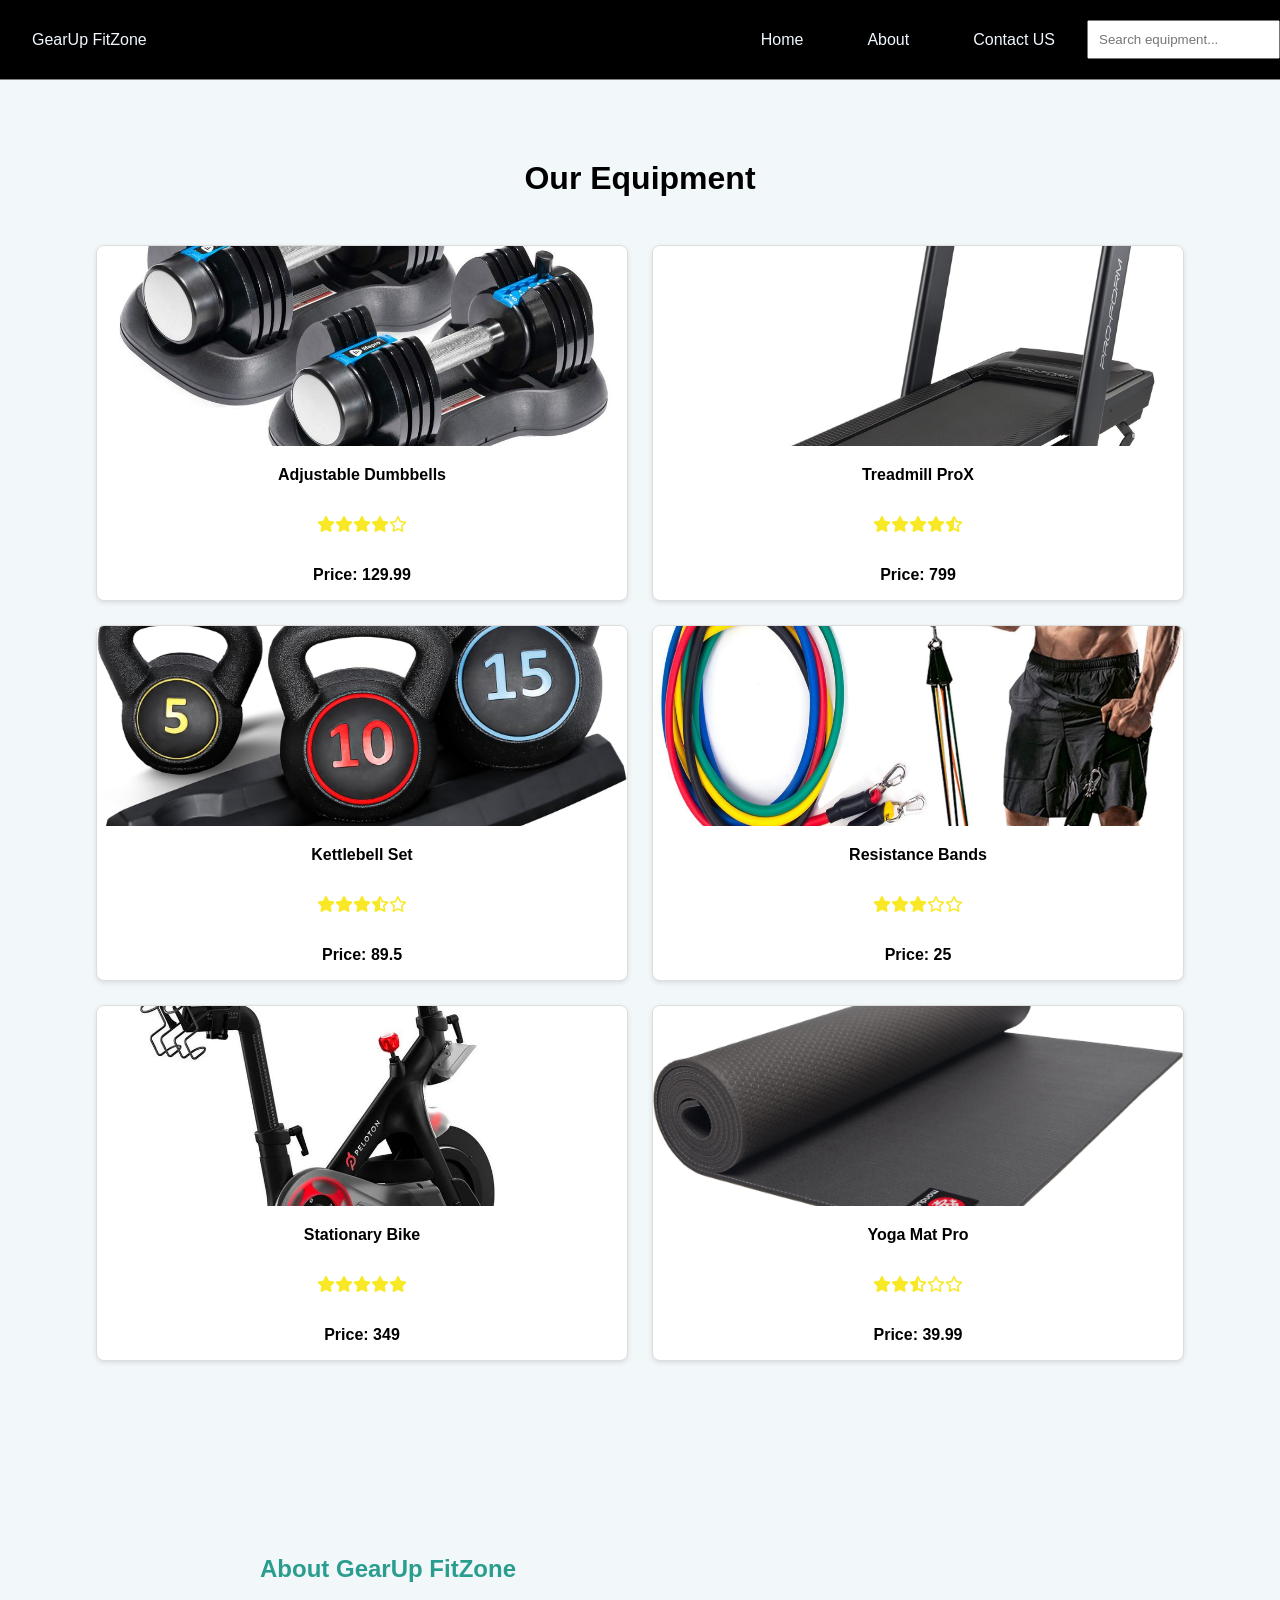
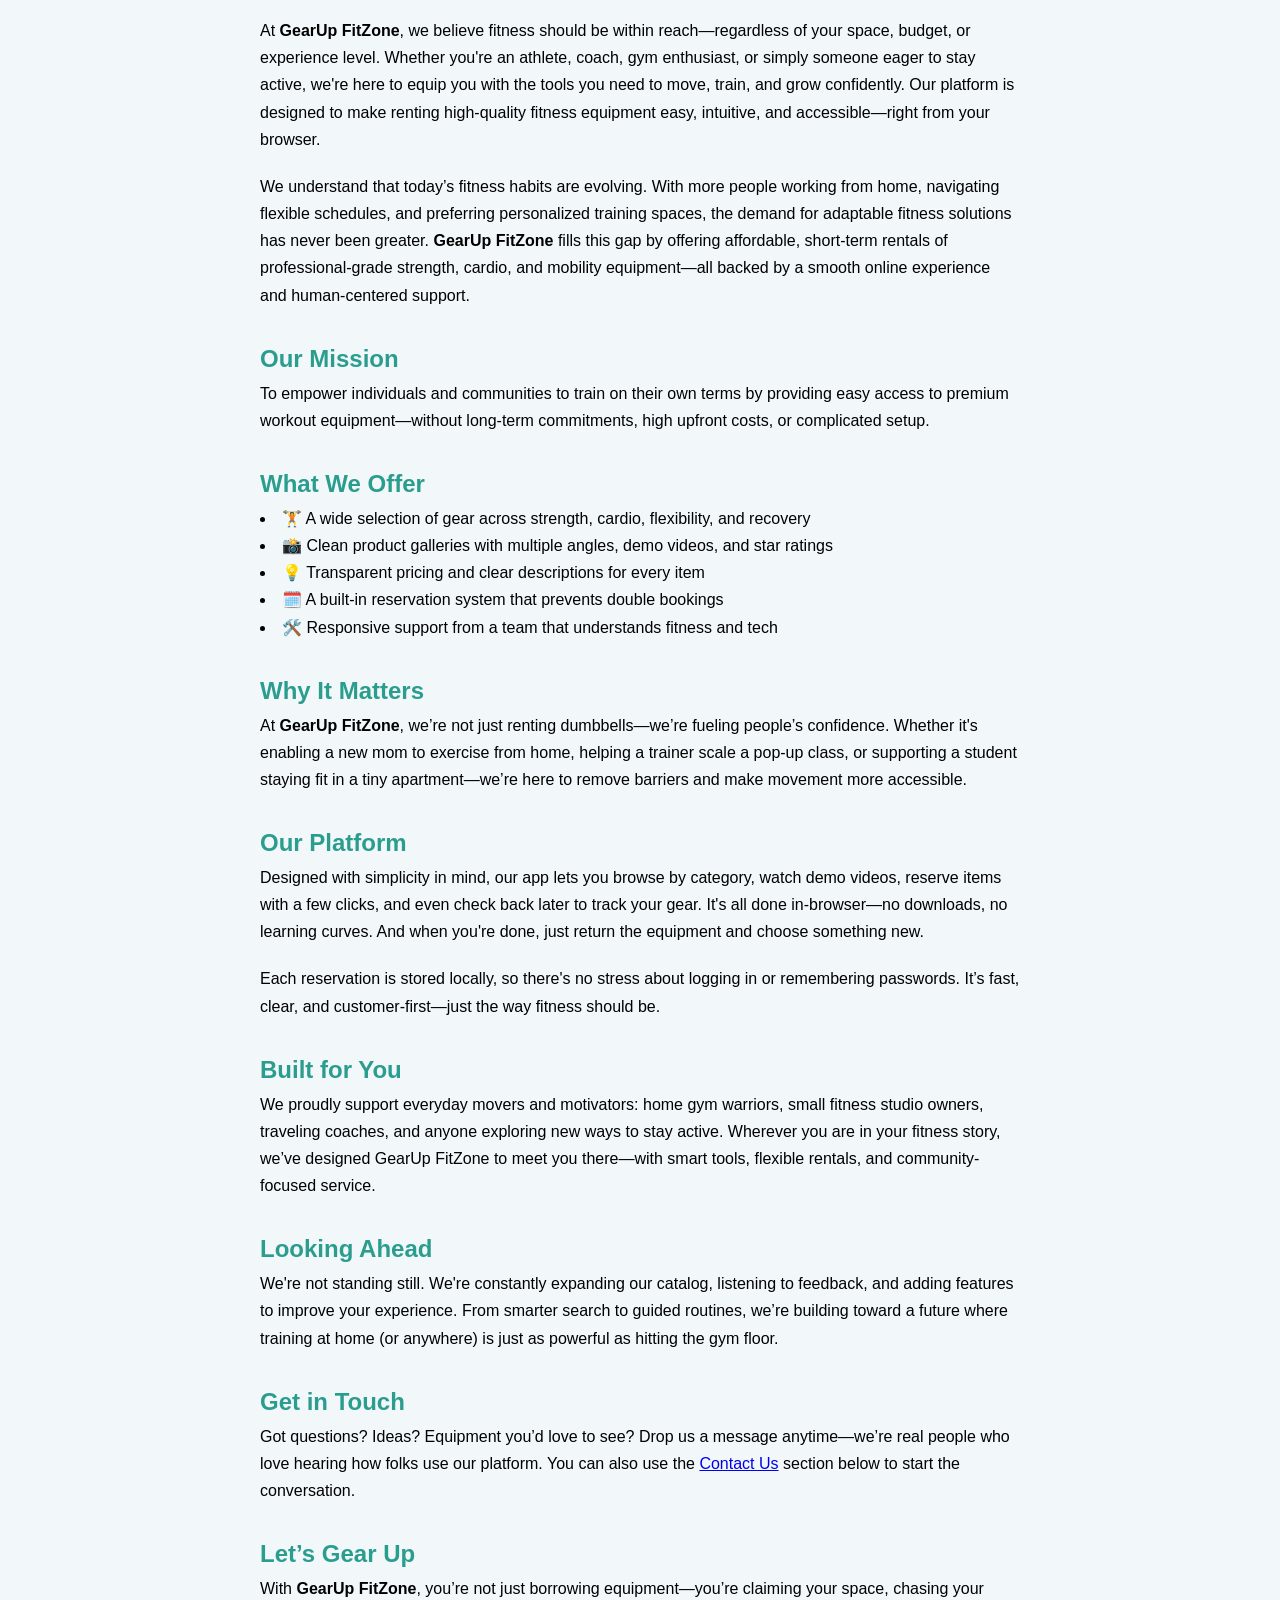
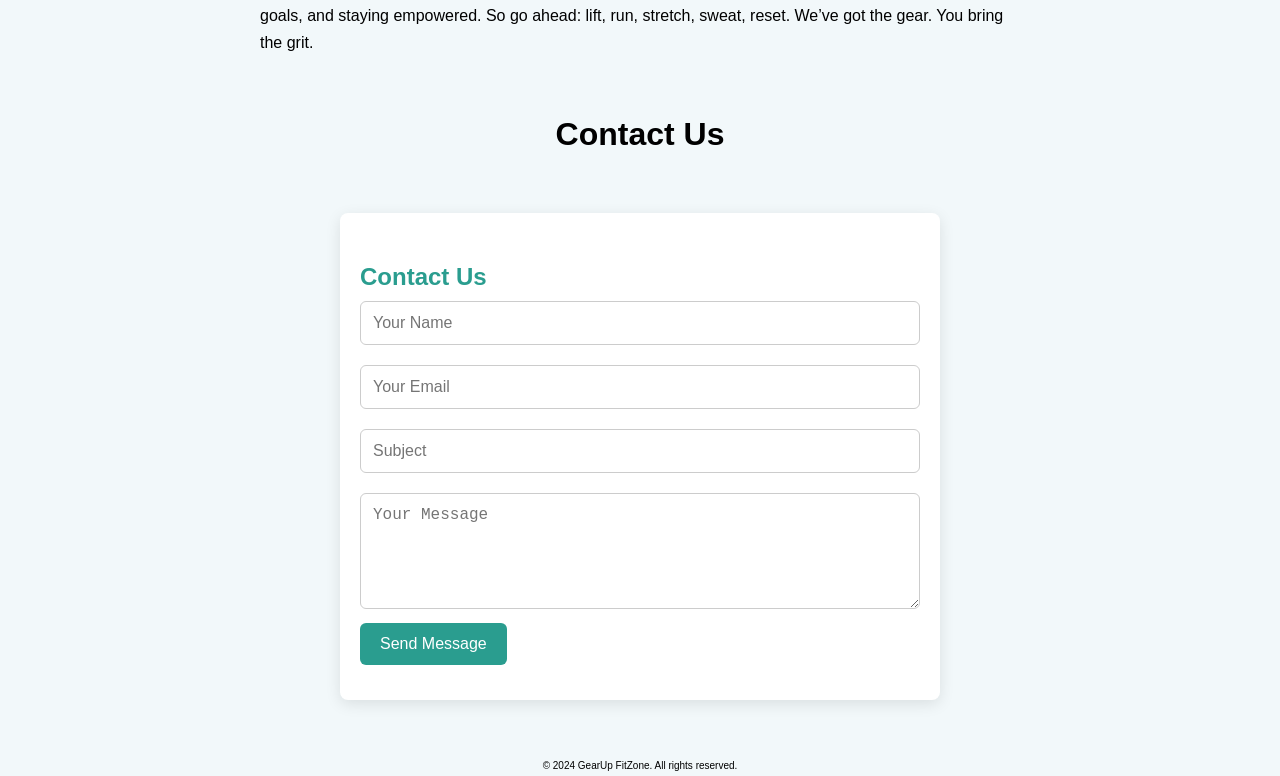
<file: index.html>
<!DOCTYPE html>
<!--"lang" attribute defines the main language of the document. 
  <html> tag is the root element of the HTML document.-->
<html lang="en">
  <!-- <head> tag contains all the metadata for the website -->
  <head>
    <!-- Character encoding declaration which enables 4-byte encoding of all characters exists -->
    <meta charset="UTF-8" />
    <!-- ensures site responsiveness for all kinds of device widths -->
    <meta name="viewport" content="width=device-width, initial-scale=1.0" />
    <!-- title displayed at the browser tab, every page should have unique title -->
    <title>GearUp FitZone - Premium Fitness Equipment</title>
    <link rel="icon" type="image/x-icon" href="/contents/images/favicon.ico" />
    <!-- link tag includes stylesheets with paths for the website -->
    <link rel="stylesheet" href="main.css" />
    <!-- main body customized stylesheet used to work with jQuery codes -->
    <link rel="stylesheet" href="body.css" />
    <!-- font-awsome is used here to use the special icons, e.g. star, menu bars, and close button -->
    <link
      rel="stylesheet"
      href="https://cdnjs.cloudflare.com/ajax/libs/font-awesome/6.5.0/css/all.min.css"
    />
    <!-- <link
      rel="stylesheet"
      href="https://cdnjs.cloudflare.com/ajax/libs/font-awesome/4.7.0/css/font-awesome.min.css"
    /> -->
  </head>
  <body>
    <!-- when the display size is less than equal to 700px then navigation bar will collapse and shows a Hambargur symbol.  -->
    <button id="open-sidebar-button" onclick="openSidebar()">
      <svg
        xmlns="/contents/images/menu.svg"
        height="40px"
        viewBox="0 -960 960 960"
        width="40px"
        fill="#000000"
      >
        <path
          d="M165.13-254.62q-10.68 0-17.9-7.26-7.23-7.26-7.23-18t7.23-17.86q7.22-7.13 17.9-7.13h629.74q10.68 0 17.9 7.26 7.23 7.26 7.23 18t-7.23 17.87q-7.22 7.12-17.9 7.12H165.13Zm0-200.25q-10.68 0-17.9-7.27-7.23-7.26-7.23-17.99 0-10.74 7.23-17.87 7.22-7.13 17.9-7.13h629.74q10.68 0 17.9 7.27 7.23 7.26 7.23 17.99 0 10.74-7.23 17.87-7.22 7.13-17.9 7.13H165.13Zm0-200.26q-10.68 0-17.9-7.26-7.23-7.26-7.23-18t7.23-17.87q7.22-7.12 17.9-7.12h629.74q10.68 0 17.9 7.26 7.23 7.26 7.23 18t-7.23 17.86q-7.22 7.13-17.9 7.13H165.13Z"
        />
      </svg>
    </button>
    <!-- Created Navbar menu after the learning from youtube tutorial. Link: https://youtu.be/m7YDWNz65iI?si=joQzku8BMrYi2Y3z -->
    <nav id="navbar">
      <ul>
        <li>
          <!-- to close the sidebar menu in the smaller device with a X icon of font-awsome.  -->
          <button id="close-sidebar-button" onclick="closeSidebar()">
            <svg
              xmlns="/contents/images/close.svg"
              height="40px"
              viewBox="0 -960 960 960"
              width="40px"
              fill="#FFFFFF"
            >
              <path
                d="m480-444.62-209.69 209.7q-7.23 7.23-17.5 7.42-10.27.19-17.89-7.42-7.61-7.62-7.61-17.7 0-10.07 7.61-17.69L444.62-480l-209.7-209.69q-7.23-7.23-7.42-17.5-.19-10.27 7.42-17.89 7.62-7.61 17.7-7.61 10.07 0 17.69 7.61L480-515.38l209.69-209.7q7.23-7.23 17.5-7.42 10.27-.19 17.89 7.42 7.61 7.62 7.61 17.7 0 10.07-7.61 17.69L515.38-480l209.7 209.69q7.23 7.23 7.42 17.5.19 10.27-7.42 17.89-7.62 7.61-17.7 7.61-10.07 0-17.69-7.61L480-444.62Z"
              />
            </svg>
          </button>
        </li>
        <li class="logo-name"><a href="#">GearUp FitZone</a></li>
        <li><a href="#">Home</a></li>
        <li><a href="#about">About</a></li>
        <li><a href="#contact">Contact US</a></li>
        <li>
          <input
            type="text"
            id="searchInput"
            placeholder="Search equipment..."
            style="margin: 20px 0; padding: 10px; width: 100%; max-width: 400px"
          />
        </li>
      </ul>
    </nav>
    <!-- implemented functions to close the bar by click/tap anywhere on the screen. -->
    <div id="overlay" onclick="closeSidebar()"></div>
    <main>
      <h1 style="text-align: center">Our Equipment</h1>
      <div id="equipment-list" class="equipment-grid"></div>
    </main>
    <!-- From jQuery the main products' card details will be shown -->
    <div id="equipment-modal" class="modal">
      <div class="modal-content">
        <span class="close-button">×</span>
        <div id="modal-body"></div>
      </div>
    </div>
    <!-- About page description, although implemented in the same page but it can be in a seperate dymanic page. -->
    <div class="about">
      <section id="about" class="about-section">
        <h1>
          About <span style="color: #2a9d8f">GearUp FitZone</span>
        </h1> </br>

        <p>
          At <strong>GearUp FitZone</strong>, we believe fitness should be
          within reach—regardless of your space, budget, or experience level.
          Whether you're an athlete, coach, gym enthusiast, or simply someone
          eager to stay active, we're here to equip you with the tools you need
          to move, train, and grow confidently. Our platform is designed to make
          renting high-quality fitness equipment easy, intuitive, and
          accessible—right from your browser.
        </p>

        <p>
          We understand that today’s fitness habits are evolving. With more
          people working from home, navigating flexible schedules, and
          preferring personalized training spaces, the demand for adaptable
          fitness solutions has never been greater.
          <strong>GearUp FitZone</strong> fills this gap by offering affordable,
          short-term rentals of professional-grade strength, cardio, and
          mobility equipment—all backed by a smooth online experience and
          human-centered support.
        </p>

        <h2>Our Mission</h2>
        <p>
          To empower individuals and communities to train on their own terms by
          providing easy access to premium workout equipment—without long-term
          commitments, high upfront costs, or complicated setup.
        </p>

        <h2>What We Offer</h2>
        <ul>
          <li>
            🏋️ A wide selection of gear across strength, cardio, flexibility,
            and recovery
          </li>
          <li>
            📸 Clean product galleries with multiple angles, demo videos, and
            star ratings
          </li>
          <li>💡 Transparent pricing and clear descriptions for every item</li>
          <li>
            🗓️ A built-in reservation system that prevents double bookings
          </li>
          <li>
            🛠️ Responsive support from a team that understands fitness and tech
          </li>
        </ul>

        <h2>Why It Matters</h2>
        <p>
          At <strong>GearUp FitZone</strong>, we’re not just renting
          dumbbells—we’re fueling people’s confidence. Whether it's enabling a
          new mom to exercise from home, helping a trainer scale a pop-up class,
          or supporting a student staying fit in a tiny apartment—we’re here to
          remove barriers and make movement more accessible.
        </p>

        <h2>Our Platform</h2>
        <p>
          Designed with simplicity in mind, our app lets you browse by category,
          watch demo videos, reserve items with a few clicks, and even check
          back later to track your gear. It's all done in-browser—no downloads,
          no learning curves. And when you're done, just return the equipment
          and choose something new.
        </p>

        <p>
          Each reservation is stored locally, so there's no stress about logging
          in or remembering passwords. It’s fast, clear, and customer-first—just
          the way fitness should be.
        </p>

        <h2>Built for You</h2>
        <p>
          We proudly support everyday movers and motivators: home gym warriors,
          small fitness studio owners, traveling coaches, and anyone exploring
          new ways to stay active. Wherever you are in your fitness story, we’ve
          designed GearUp FitZone to meet you there—with smart tools, flexible
          rentals, and community-focused service.
        </p>

        <h2>Looking Ahead</h2>
        <p>
          We're not standing still. We're constantly expanding our catalog,
          listening to feedback, and adding features to improve your experience.
          From smarter search to guided routines, we’re building toward a future
          where training at home (or anywhere) is just as powerful as hitting
          the gym floor.
        </p>

        <h2>Get in Touch</h2>
        <p>
          Got questions? Ideas? Equipment you’d love to see? Drop us a message
          anytime—we’re real people who love hearing how folks use our platform.
          You can also use the <a href="#contact">Contact Us</a> section below
          to start the conversation.
        </p>

        <h2>Let’s Gear Up</h2>
        <p>
          With <strong>GearUp FitZone</strong>, you’re not just borrowing
          equipment—you’re claiming your space, chasing your goals, and staying
          empowered. So go ahead: lift, run, stretch, sweat, reset. We’ve got
          the gear. You bring the grit.
        </p>
      </section>
    </div>
    <!-- Contact us section used a forms and seperate CSS to style the form  -->
    <h1 style="text-align: center">Contact Us</h1>
    <section id="contact" class="contact-section">
      <h2 style="color: #2a9d8f; margin-top: 30px;">Contact Us</h2>
      <form id="contactForm">
        <input type="text" id="contact-name" placeholder="Your Name" required />
        <input
          type="email"
          id="contact-email"
          placeholder="Your Email"
          required
        />
        <input type="text" id="contact-subject" placeholder="Subject" />
        <textarea
          id="contact-message"
          placeholder="Your Message"
          rows="5"
          required
        ></textarea>
        <!-- We can implement onClick() functions here to work with the inputs. -->
        <button type="submit">Send Message</button>
      </form>
      <div id="contactStatus" class="contact-status"></div>
    </section>
    <footer>
      <div>
        <p>© 2024 GearUp FitZone. All rights reserved.</p>
      </div>
    </footer>
    <!-- jQuery library imported from the official site.  -->
    <script src="https://code.jquery.com/jquery-3.6.0.min.js"></script>
    <!-- personal JavaScript code  -->
    <script src="script.js"></script>
  </body>
</html>
</file>
<file: main.css>
/*
 * Box-sizing property ensures that padding and borders are included in the element's total width and height,
 * preventing layout issues. The universal selector (*) applies these properties to all elements.
 */
* {
    /* Resets the default margin to 0 for all elements */
    margin: 0;
    /* Resets the default padding to 0 for all elements */
    padding: 0;
    /* Sets the box model to border-box, ensuring padding and border are included in the element's total size */
    box-sizing: border-box;
}

/*
 * BODY STYLING
 * This section styles the main body of the webpage.
 */
body {
    /* Sets the background color of the page to a light blue tone */
    background-color: rgb(242, 248, 250);
    /* Sets the minimum height of the body to 100% of the viewport height, ensuring the body always fills the screen */
    min-height: 100vh;
    /* This is a modern viewport unit (dvh) that accounts for dynamic viewport changes on mobile devices */
    min-height: 100dvh;
    /* Enables a flexbox layout for the body, allowing child elements to be easily positioned */
    display: flex;
    /* Arranges the flex items in a column, stacking them vertically */
    flex-direction: column;
    /* Sets a fallback font stack for the entire website */
    font-family: 'Segoe UI', Tahoma, Geneva, Verdana, sans-serif;
}

/*
 * MAIN CONTENT
 * This section styles the main content area of the page.
 */
main {
    /*
     * Adds responsive padding to the main content area. It uses the smaller of 5em or 7% of the viewport width,
     * ensuring padding scales with the screen size.
     */
    padding: min(5em, 7%);
}

/*
 * NAVIGATION BAR STYLING
 * This section styles the navigation bar at the top of the page.
 */

/* Styles the main navigation container */
nav {
    /* Sets the background color of the navigation bar to black */
    background-color: black;
    /* Adds a subtle gray border to the bottom of the navigation bar */
    border-bottom: 1px solid gray;
}

/*
 * Styles the unordered list (ul) used for the navigation menu.
 * This is where the core layout of the navigation links is defined.
 */
nav ul {
    /* Ensures the list takes up the full width of its container */
    width: 100%;
    /* Removes the default bullet points from the list items */
    list-style: none;
    /* Enables a flexbox layout for the list items */
    display: flex;
    /* Aligns the list items to the right side of the container (e.g., logo on the left, links on the right) */
    justify-content: flex-end;
    /* Vertically centers the items within the container */
    align-items: center;
}

/*
 * Targets the list item containing the logo name and pushes it to the far left,
 * while other items remain on the right (due to `justify-content: flex-end` on the `ul`).
 */
nav .logo-name {
    /* Automatically calculates the margin to fill the available space, pushing the element to the left */
    margin-right: auto;
}

/* Styles each individual list item within the navigation menu */
nav li {
    /* Enables flexbox for each list item, useful for aligning content within the link */
    display: flex;
}

/* Styles the anchor tags (links) inside the navigation bar */
nav a {
    /* Removes the default underline from the links */
    text-decoration: none;
    /* Sets the link text color to a light blue/white */
    color: aliceblue;
    /*
     * Adds internal spacing around the link text. The `padding` value will control the clickable area's height and width.
     * The `display: flex` is used here to ensure the padding is applied smoothly and helps with alignment.
     */
    padding: 1em 2em;
    /* Makes the anchor tag a flex container, allowing its content (if any) to be aligned easily */
    display: flex;
    /*
     * Adds a smooth transition effect to the `background-color` property when it changes.
     * The transition takes 150ms and uses an `ease` timing function.
     */
    transition: background-color 150ms ease;
}

/* Styles the links on hover, changing the background color to gray for a visual feedback */
nav a:hover {
    background-color: gray;
}

/*
 * SIDEBAR & OVERLAY STYLING
 * This section styles the elements for a mobile sidebar menu.
 */

/* Styles the button used to open the sidebar. */
#open-sidebar-button {
    /* Hides the button by default on larger screens */
    display: none;
    /* Removes the default background color */
    background: none;
    /* Removes the default border */
    border: none;
    /* Adds internal spacing to the button */
    padding: 1em;
    /* Pushes the button to the far right within its container */
    margin-left: auto;
    /* Changes the cursor to a pointer when hovering over the button */
    cursor: pointer;
}

/* Styles the button used to close the sidebar */
#close-sidebar-button {
    /* Hides the button by default on larger screens */
    display: none;
    /* Removes the default background color */
    background: none;
    /* Removes the default border */
    border: none;
    /* Adds internal spacing to the button */
    padding: 1em;
    /* Changes the cursor to a pointer when hovering over the button */
    cursor: pointer;
}

/* Styles the overlay that appears when the sidebar is open */
#overlay {
    /* Sets a semi-transparent black background */
    background: rgba(0, 0, 0, 0.5);
    /* Positions the element relative to the viewport, ensuring it stays in place when scrolling */
    position: fixed;
    /* Creates a shortcut to set the top, right, bottom, and left to 0, making it cover the entire screen */
    inset: 0;
    /* Sets a high z-index to ensure it appears on top of other content */
    z-index: 9;
    /* Hides the overlay by default */
    display: none;
}

/*
 * MEDIA QUERIES (RESPONSIVE DESIGN)
 * This section contains styles that are applied only on screens with a max-width of 700px.
 */
@media screen and (max-width: 700px) {
    /*
     * Shows the open and close sidebar buttons when the screen is 700px or smaller.
     * This makes them visible on mobile devices.
     */
    #open-sidebar-button, #close-sidebar-button {
        display: block;
    }
    /* Styles the navigation bar for mobile screens, turning it into a sidebar */
    nav {
        /* Positions the sidebar relative to the viewport */
        position: fixed;
        /* Aligns the sidebar to the top of the viewport */
        top: 0;
        /* Hides the sidebar by moving it 100% of its width to the right, off-screen */
        right: -100%;
        /* Makes the sidebar fill the entire viewport height */
        height: 100vh;
        /* Sets the width of the sidebar to a maximum of 15em, or 100% on very small screens */
        width: min(15em, 100%);
        /* Ensures the sidebar appears on top of other content */
        z-index: 10;
        /* Adds a subtle gray border to the left side of the sidebar */
        border-left: 1px solid gray;
        /* Adds a smooth transition effect when the `right` property changes */
        transition: right 300ms ease-out;
    }
    /*
     * This class is dynamically added with JavaScript when the sidebar is opened.
     * It slides the sidebar into view by setting its `right` position to 0.
     */
    nav.show {
        right: 0;
    }

    /*
     * This selector targets the overlay element (`#overlay`) when the `nav` element has the `show` class.
     * It makes the overlay visible by changing its display property to `block`.
     */
    nav.show ~ #overlay {
        display: block;
    }

    /* Arranges the navigation links in a vertical column for the sidebar */
    nav ul {
        /* Ensures the list takes up the full width of the sidebar */
        width: 100%;
        /* Arranges the items in a column */
        flex-direction: column;
    }
    /* Ensures navigation links fill the full width of the sidebar */
    nav a {
        width: 100%;
        /* Adds more padding to the left for better alignment in the sidebar */
        padding-left: 2.5em;
    }
    /* Positions the logo name in the sidebar */
    nav .logo-name {
        position: relative;
    }
}

/*
 * FOOTER STYLING
 * This section styles the footer at the bottom of the page.
 */
footer {
    /* Centers the text horizontally within the footer */
    text-align: center;
    /* Pushes the footer to the bottom of the page, leveraging the `flex-direction: column` on the body */
    margin-top: auto;
    /* Sets a smaller font size for the footer text */
    font-size: x-small;
}

/*
 * EQUIPMENT GRID STYLING
 * This section styles the grid layout for displaying equipment cards.
 */
.equipment-grid {
    /* Enables a CSS Grid layout */
    display: grid;
    /*
     * Defines a responsive grid. `repeat(auto-fit, ...)` automatically creates as many columns as can fit,
     * each with a minimum width of 250px.
     */
    grid-template-columns: repeat(auto-fit, minmax(250px, 1fr));
    /* Sets the spacing between the grid items (cards) */
    gap: 1.5em;
    /* Horizontally centers the grid within its container */
    justify-content: center;
    /* Adds internal padding to the grid container */
    padding: 1em;
    /* Sets a maximum width for the grid to prevent it from getting too wide on large screens */
    max-width: 1200px;
    /* Centers the entire grid horizontally on the page */
    margin: 2em auto;
}

/* Styles a single equipment card within the grid */
.equipment-card {
    /* Sets the background color of the card to white */
    background-color: #fff;
    /* Adds a light gray border */
    border: 1px solid #ddd;
    /* Rounds the corners of the card */
    border-radius: 8px;
    /* Hides any content that overflows the card's boundaries, useful for images */
    overflow: hidden;
    /* Adds a subtle shadow for a 3D effect */
    box-shadow: 0 2px 5px rgba(0, 0, 0, 0.1);
    /* Changes the cursor to a pointer, indicating it's clickable */
    cursor: pointer;
    /* Adds a smooth transition for the transform and box-shadow properties on hover */
    transition: transform 0.2s ease, box-shadow 0.2s ease;
}

/* Adds a hover effect to the equipment card */
.equipment-card:hover {
    /* Lifts the card slightly up on hover */
    transform: translateY(-5px);
    /* Increases the shadow intensity on hover */
    box-shadow: 0 4px 10px rgba(0, 0, 0, 0.15);
}

/* Styles the image inside the equipment card */
.equipment-card img {
    /* Ensures the image takes up the full width of its container */
    width: 100%;
    /* Sets a fixed height for the image */
    height: 200px;
    /*
     * Ensures the image covers the entire container while maintaining its aspect ratio.
     * It will be cropped if necessary.
     */
    object-fit: cover;
}

/* Styles the name/title within the equipment card */
.equipment-card-name {
    /* Makes the font bold */
    font-weight: bold;
    /* Adds internal padding */
    padding: 1em;
    /* Centers the text horizontally */
    text-align: center;
}

/*
 * MODAL STYLING
 * This section styles the modal pop-up window.
 */
.modal {
    /* Hides the modal by default until it's triggered by JavaScript */
    display: none;
    /* Positions the modal relative to the viewport, keeping it fixed on the screen */
    position: fixed;
    /* Sets a high z-index to ensure it appears on top of the overlay and other content */
    z-index: 1000;
    /* Positions the modal to cover the entire screen */
    left: 0;
    top: 0;
    width: 100%;
    height: 100%;
    /* Allows scrolling within the modal if the content is too long */
    overflow: auto;
    /* Sets a semi-transparent black background for the overlay behind the modal content */
    background-color: rgba(0, 0, 0, 0.6);
    /* Adds space at the top for the modal content to appear below the top of the screen */
    padding-top: 60px;
}

/* Styles the main content box of the modal */
.modal-content {
    /* Sets the background color of the content box to white */
    background-color: #fefefe;
    /* Centers the modal box horizontally and vertically on the screen */
    margin: 5% auto;
    /* Adds internal padding to the content box */
    padding: 20px;
    /* Adds a light gray border */
    border: 1px solid #888;
    /* Sets the width of the content box to 80% of the screen */
    width: 80%;
    /* Sets a maximum width for the content box to prevent it from getting too wide on large screens */
    max-width: 600px;
    /* Rounds the corners of the content box */
    border-radius: 8px;
    /* Sets the position to relative for positioning child elements (like the close button) inside it */
    position: relative;
}

/* Styles the close button (x) inside the modal */
.close-button {
    /* Sets the color of the close button */
    color: #aaa;
    /* Positions the button absolutely relative to its parent (`.modal-content`) */
    position: absolute;
    /* Positions the button near the top-right corner */
    top: 10px;
    right: 25px;
    /* Sets the font size and weight */
    font-size: 35px;
    font-weight: bold;
}

/* Styles the close button on hover and focus */
.close-button:hover,
.close-button:focus {
    /* Changes the color to black on hover/focus */
    color: black;
    /* Removes any text decoration (like underline) */
    text-decoration: none;
    /* Changes the cursor to a pointer, indicating it's clickable */
    cursor: pointer;
}

/* Styles the heading inside the modal body */
#modal-body h2 {
    /* Removes the default top margin from the heading */
    margin-top: 0;
}

/* Styles the image inside the modal body */
#modal-body img {
    /* Ensures the image takes up the full width */
    width: 100%;
    /* Maintains the image's aspect ratio */
    height: auto;
    /* Rounds the corners of the image */
    border-radius: 5px;
    /* Adds space below the image */
    margin-bottom: 1em;
}

/* Styles the price display inside the modal body */
#modal-body .price {
    /* Increases the font size and makes it bold */
    font-size: 1.2em;
    font-weight: bold;
    /* Sets a specific color for the price */
    color: #007BFF;
    /* Adds space below the price */
    margin-bottom: 1em;
}

/*
 * CONTACT FORM STYLING
 * This section styles the contact us form.
 */

/* Styles the container for the contact form */
.contact-section {
    /* Sets a maximum width for the form container */
    max-width: 600px;
    /* Centers the container horizontally with top and bottom margin */
    margin: 60px auto;
    /* Adds internal padding */
    padding: 20px;
    /* Sets the background color to white */
    background: #fff;
    /* Rounds the corners of the container */
    border-radius: 8px;
    /* Adds a subtle box shadow for a raised effect */
    box-shadow: 0 4px 15px rgba(0, 0, 0, 0.1);
}

/* Styles the input fields and text area within the contact form */
#contactForm input,
#contactForm textarea {
    /* Ensures the fields take up the full width of their container */
    width: 100%;
    /* Adds vertical margin for spacing */
    margin: 10px 0;
    /* Adds internal padding for better text spacing */
    padding: 12px;
    /* Adds a light gray border */
    border: 1px solid #ccc;
    /* Rounds the corners of the input fields */
    border-radius: 6px;
    /* Sets the font size for the input text */
    font-size: 16px;
}

/* Styles the submit button in the contact form */
#contactForm button {
    /* Adds internal padding to the button */
    padding: 12px 20px;
    /* Sets the font size */
    font-size: 16px;
    /* Sets the background color to a teal-like shade */
    background-color: #2a9d8f;
    /* Sets the text color to white */
    color: white;
    /* Removes the default border */
    border: none;
    /* Rounds the corners of the button */
    border-radius: 6px;
    /* Changes the cursor to a pointer, indicating it's clickable */
    cursor: pointer;
}

/* Styles the status message (e.g., success/error) for the contact form */
.contact-status {
    /* Adds top margin for spacing */
    margin-top: 15px;
    /* Makes the text bold */
    font-weight: bold;
}

/*
 * ABOUT US SECTION STYLING
 * This section styles the content for the "About Us" page or section.
 */
.about-section {
    /* Sets a maximum width for the section to improve readability on large screens */
    max-width: 800px;
    /* Centers the section horizontally with top and bottom margin */
    margin: 60px auto;
    /* Adds horizontal padding for mobile responsiveness without affecting vertical padding */
    padding: 0 20px;
    /* Increases the line height for better readability of the text */
    line-height: 1.7;
    /* Sets a generic sans-serif font for the section */
    font-family: sans-serif;
}

/* Styles the main headings (h1 and h2) within the About Us section */
.about-section h1,
.about-section h2 {
    /* Sets the heading color to a teal-like shade */
    color: #2a9d8f;
    /* Adds top margin to create space above the headings */
    margin-top: 30px;
}

/* Styles the paragraph text within the About Us section */
.about-section p {
    /* Adds bottom margin to create spacing between paragraphs */
    margin-bottom: 20px;
}

/* Styles the unordered list (ul) within the About Us section */
.about-section ul {
    /* Sets the list style to solid discs and positions them inside the list item text */
    list-style: disc inside;
    /* Adds bottom margin to create space after the list */
    margin-bottom: 20px;
}
</file>
<file: body.css>
/*
 * EQUIPMENT GRID STYLING
 * This section styles the grid layout used to display equipment cards.
 */

.equipment-grid {
    /* Enables a CSS Grid layout for the container */
    display: grid;
    /*
     * Defines a responsive grid that automatically fits as many columns as possible.
     * Each column has a minimum width of 350px, ensuring a clean layout on different screen sizes.
     */
    grid-template-columns: repeat(auto-fit, minmax(350px, 1fr));
    /* Sets the spacing (gutter) between the grid items */
    gap: 1.5em;
}

/* Styles a single equipment card within the grid */
.equipment-card {
    /* Sets the background color of the card to white */
    background-color: #fff;
    /* Adds a light gray border around the card */
    border: 1px solid #ddd;
    /* Rounds the corners of the card with a radius of 8 pixels */
    border-radius: 8px;
    /* Hides any content that overflows the card's boundaries, useful for images */
    overflow: hidden;
    /* Adds a subtle shadow for a 3D, raised effect */
    box-shadow: 0 2px 5px rgba(0, 0, 0, 0.1);
    /* Changes the mouse cursor to a pointer when hovering over the card, indicating it's clickable */
    cursor: pointer;
    /* Adds a smooth transition effect to the transform and box-shadow properties for a nice hover animation */
    transition: transform 0.2s ease, box-shadow 0.2s ease;
}

/* Styles the equipment card when the user hovers over it */
.equipment-card:hover {
    /* Lifts the card up by 5 pixels on the Y-axis, creating a "pop-up" effect */
    transform: translateY(-5px);
    /* Increases the intensity of the box shadow to enhance the lifted effect */
    box-shadow: 0 4px 10px rgba(0, 0, 0, 0.15);
}

/* Styles the image inside the equipment card */
.equipment-card img {
    /* Ensures the image takes up the full width of its container */
    width: 100%;
    /* Sets a fixed height for the image */
    height: 200px;
    /*
     * Resizes the image to cover the container while maintaining its aspect ratio.
     * It will be cropped if necessary.
     */
    object-fit: cover;
}

/* Styles a generic image class */
.image {
    /* Ensures the image takes up the full width of its container */
    width: 100%;
    /* Sets a fixed height for the image */
    height: 200px;
    /*
     * Resizes the image to fit inside the container while maintaining its aspect ratio.
     * This may leave empty space if the aspect ratio doesn't match the container.
     */
    object-fit: inherit;
}

/* Styles the name/title text for the equipment card */
.equipment-card-name {
    /* Makes the font bold */
    font-weight: bold;
    /* Adds internal padding to the name container */
    padding: 1em;
    /* Centers the text horizontally */
    text-align: center;
}

/* Styles the rating section within the card */
.rating {
    /* Adds internal padding to the rating container */
    padding: 1em;
    /* Aligns content vertically and horizontally within the container */
    align-items: center;
    text-align: center;
}

/* **Modal Styling** */

/* Styles the modal pop-up window */
.modal {
    /* Hides the modal by default until it's triggered by JavaScript */
    display: none;
    /* Positions the modal relative to the viewport, keeping it fixed on the screen */
    position: fixed;
    /* Sets a high z-index to ensure it appears on top of all other content */
    z-index: 1000;
    /* Positions the modal to cover the entire screen */
    left: 0;
    top: 0;
    width: 100%;
    height: 100%;
    /* Allows scrolling within the modal if the content is too long */
    overflow: auto;
    /* Sets a semi-transparent black background for the overlay behind the modal content */
    background-color: rgba(0, 0, 0, 0.6);
    /* Adds space at the top of the modal for the content to appear below the top edge of the screen */
    padding-top: 60px;
}

/* Styles the main content box of the modal */
.modal-content {
    /* Sets the background color of the content box to a light off-white */
    background-color: #fefefe;
    /* Centers the modal box horizontally and vertically on the screen */
    margin: 5% auto;
    /* Adds internal padding to the content box */
    padding: 20px;
    /* Adds a light gray border */
    border: 1px solid #888;
    /* Sets the width of the content box to 80% of the screen */
    width: 80%;
    /* Sets a maximum width for the content box to prevent it from getting too wide on large screens */
    max-width: 600px;
    /* Rounds the corners of the content box */
    border-radius: 8px;
    /* Sets the position to relative for positioning child elements (like the close button) inside it */
    position: relative;
}

/* Styles the close button (x) inside the modal */
.close-button {
    /* Sets the color of the close button */
    color: #aaa;
    /* Positions the button absolutely relative to its parent (`.modal-content`) */
    position: absolute;
    /* Positions the button near the top-right corner */
    top: 10px;
    right: 25px;
    /* Sets the font size and weight */
    font-size: 35px;
    font-weight: bold;
}

/* Styles the close button on hover and focus */
.close-button:hover,
.close-button:focus {
    /* Changes the color to black on hover/focus */
    color: black;
    /* Removes any text decoration (like underline) */
    text-decoration: none;
    /* Changes the cursor to a pointer, indicating it's clickable */
    cursor: pointer;
}

/* Styles the heading inside the modal body */
#modal-body h2 {
    /* Removes the default top margin from the heading */
    margin-top: 0;
}

/* Styles the image inside the modal body */
#modal-body img {
    /* Ensures the image takes up the full width */
    width: 100%;
    /* Maintains the image's aspect ratio */
    height: auto;
    /* Rounds the corners of the image */
    border-radius: 5px;
    /* Adds space below the image */
    margin-bottom: 1em;
}

/* Styles the price display inside the modal body */
#modal-body .price {
    /* Increases the font size and makes it bold */
    font-size: 1.2em;
    font-weight: bold;
    /* Sets a specific color for the price (a bright blue) */
    color: #007BFF;
    /* Adds space below the price */
    margin-bottom: 1em;
}

/* **Image Slider Styling** */

/* Styles the container for a multiple-image slideshow */
.slider-container {
    /* Positions child elements (like buttons) relative to this container */
    position: relative;
    /* Centers the content horizontally */
    text-align: center;
    /* Adds space below the container */
    margin-bottom: 15px;
}

/* Styles the images within the slider */
.slider-container img {
    /* Ensures the image takes up the full width of its container */
    width: 100%;
    /* Sets a maximum height for the image to prevent it from getting too tall */
    max-height: 300px;
    /*
     * Resizes the image to fit entirely within the container while maintaining its aspect ratio.
     * This will not crop the image but may leave empty space.
     */
    object-fit: contain;
    /* Rounds the corners of the image */
    border-radius: 6px;
}

/* Styles the navigation buttons (e.g., previous/next) for the slider */
.slider-container button {
    /* Positions the button absolutely relative to the `.slider-container` */
    position: absolute;
    /* Aligns the button vertically to the center of the container */
    top: 50%;
    /* Adjusts the vertical position to perfectly center the button */
    transform: translateY(-50%);
    /* Sets a semi-transparent black background for the button */
    background: rgba(0, 0, 0, 0.5);
    /* Sets the text/icon color to white */
    color: white;
    /* Removes the default button border */
    border: none;
    /* Sets the font size for the button's content (e.g., an arrow icon) */
    font-size: 24px;
    /* Adds internal padding to the button */
    padding: 8px 12px;
    /* Changes the cursor to a pointer when hovering, indicating it's clickable */
    cursor: pointer;
    /* Rounds the button to a perfect circle */
    border-radius: 50%;
}

/* Positions the "previous" button on the left side of the slider */
.prev-slide {
    left: 10px;
}

/* Positions the "next" button on the right side of the slider */
.next-slide {
    right: 10px;
}
</file>
